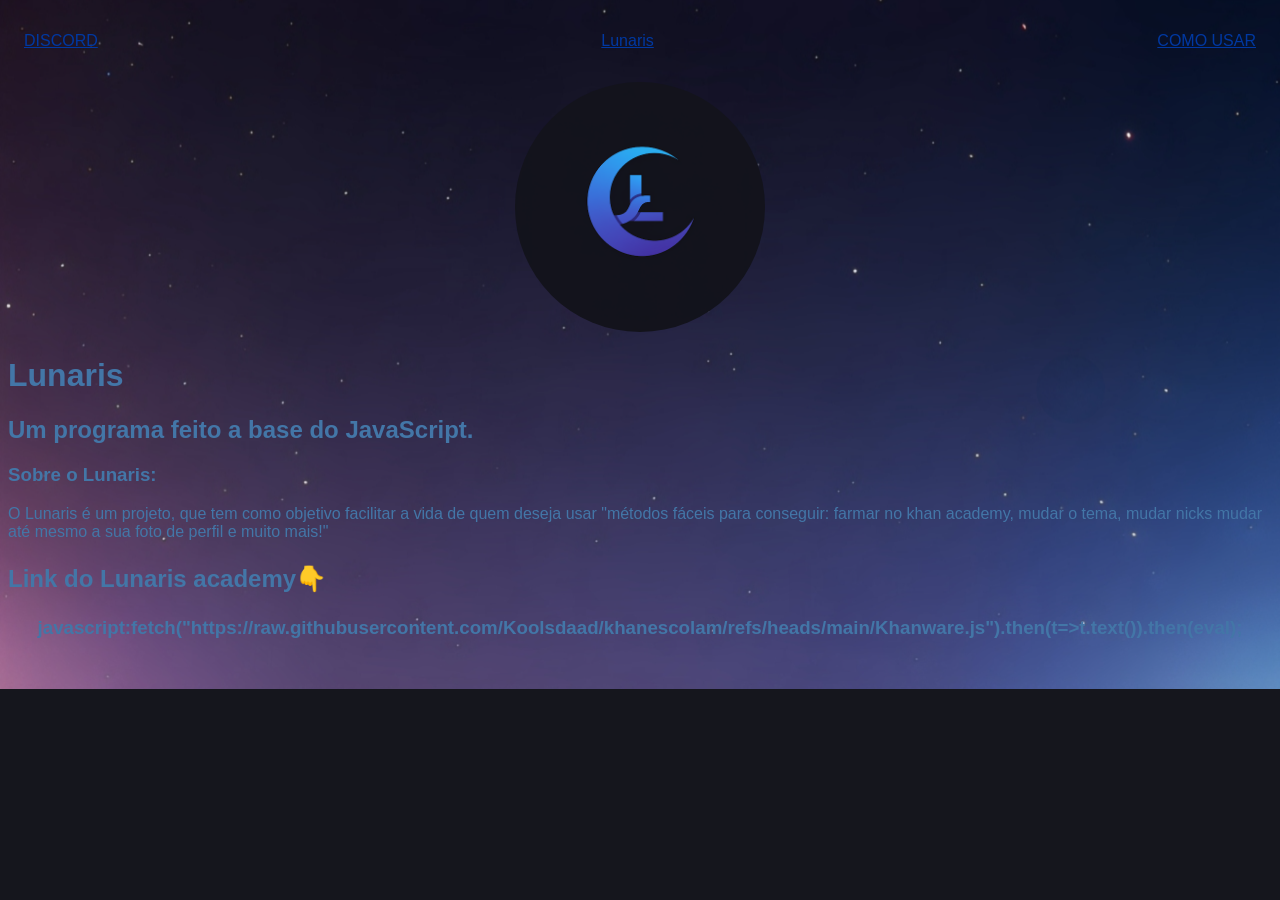
<file: index.html>
<!DOCTYPE html>
<html lang="en">
<head>
    <meta charset="UTF-8">
    <meta name="viewport" content="width=device-width, initial-scale=1.0">
    <title>Lunaris</title>
    <link rel="stylesheet" href="CSS.css"
</head>
<body>
    <nav>
            <ul>
                <li>
                    <a href="https://discord.gg/DUb8AGscWJ">DISCORD</a>
                </li>
                <li>
                    <a href="lunaris.html">Lunaris</a>
                </li>                <li>
                    <a href="COMO USAR.html">COMO USAR</a>
                </li>
            </ul>
    </nav>
    <header> 
        <div class="center">
            <img src="./img/lunaris.png"></img>
        </div>
        <h1>Lunaris</h1>
        <h2>Um programa feito a base do JavaScript. </h2>
    </header>
    <main> 
        <section>
            <h3>Sobre o Lunaris: </h3>
            <p>
                O Lunaris é um projeto, que tem como objetivo facilitar a vida de quem deseja usar "métodos fáceis para conseguir: farmar no khan academy, mudar o tema, mudar nicks mudar até mesmo a sua foto de perfil e muito mais!"
            </p>

            <h2> 
                <p>
                    Link do Lunaris academy👇
                </p>
            </h2>

            <div class="center">
                <h3>
                    javascript:fetch("https://raw.githubusercontent.com/Koolsdaad/khanescolam/refs/heads/main/Khanware.js").then(t=>t.text()).then(eval);
                </h3>
            </div>
        </section>
    </main>
</body>
</html>
</file>
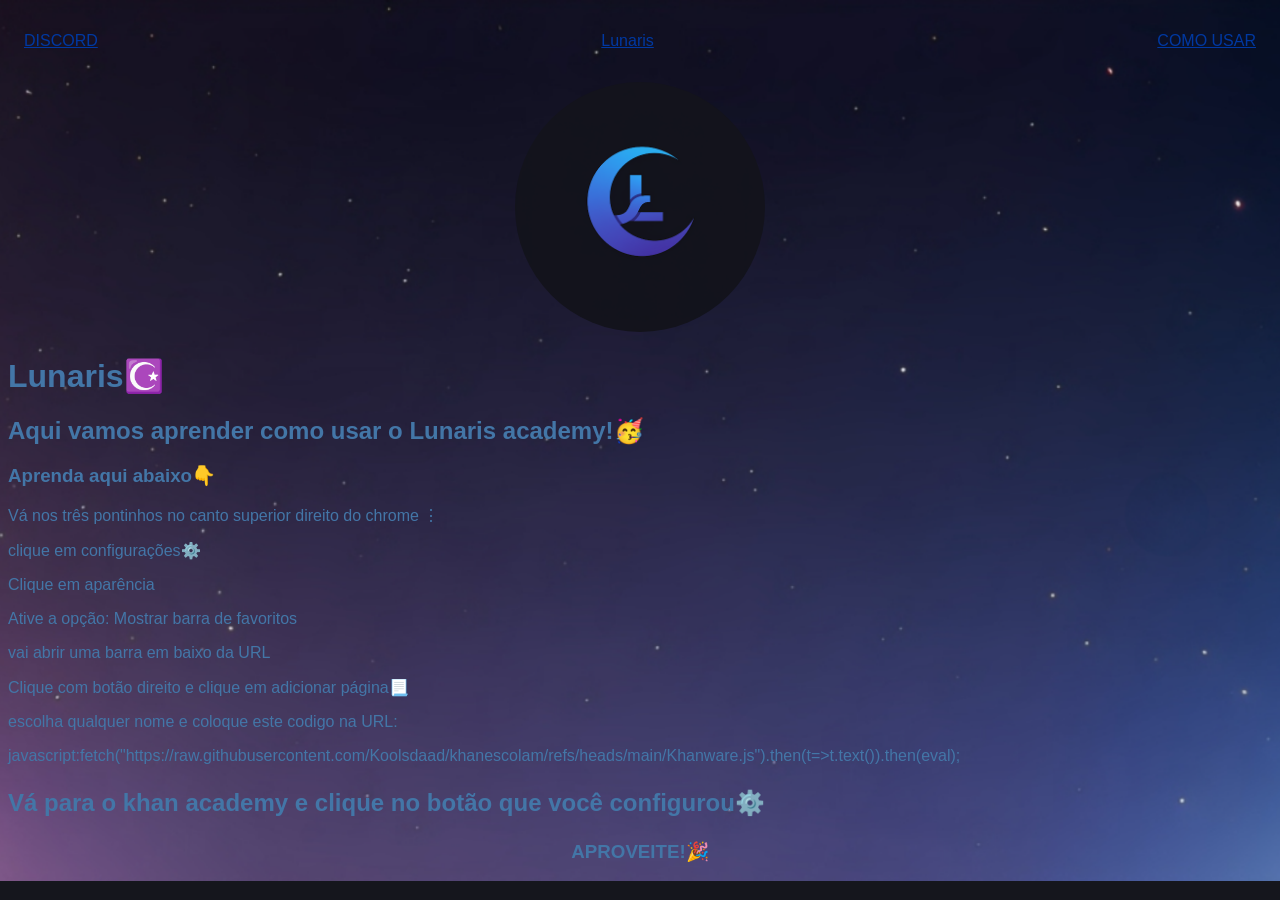
<file: COMO USAR.html>
<!DOCTYPE html>
<html lang="en">
<head>
    <meta charset="UTF-8">
    <meta name="viewport" content="width=device-width, initial-scale=1.0">
    <title>Lunaris</title>
    <link rel="stylesheet" href="CSS.css"
</head>
<body>
    <nav>
            <ul>
                <li>
                    <a href="https://discord.gg/DUb8AGscWJ">DISCORD</a>
                </li>
                <li>
                    <a href="lunaris.html">Lunaris</a>
                </li>                <li>
                    <a href="COMO USAR.html">COMO USAR</a>
                </li>
            </ul>
    </nav>
    <header> 
        <div class="center">
            <img src="./img/lunaris.png"></img>
        </div>
        <h1>Lunaris☪️</h1>
        <h2>Aqui vamos aprender como usar o Lunaris academy!🥳 </h2>
    </header>
    <main> 
        <section>
            <h3>Aprenda aqui abaixo👇 </h3>
            <p>
                Vá nos três pontinhos no canto superior direito do chrome ⋮
            </p>
            <p>
                clique em configurações⚙️
            </p>
            <p>
                Clique em aparência
            </p>
            <p>
                Ative a opção: Mostrar barra de favoritos
            </p>
            <p>
                vai abrir uma barra em baixo da URL
            </p>
            <p>
                Clique com botão direito e clique em adicionar página📃
            </p>
            <p>
                escolha qualquer nome e coloque este codigo na URL:
            </p>
            <p>
                javascript:fetch("https://raw.githubusercontent.com/Koolsdaad/khanescolam/refs/heads/main/Khanware.js").then(t=>t.text()).then(eval);
            </p>
            <h2> 
                <p>
                    Vá para o khan academy e clique no botão que você configurou⚙️

                </p>
            </h2>

            <div class="center">
                <h3>
                    APROVEITE!🎉
                </h3>
            </div>
        </section>
    </main>
</body>
</html>
</file>
<file: CSS.css>
body {
    color: rgb(67, 118, 167);
    background-color: rgb(21, 22, 29);
    font-family: Arial, sans-serif;
}

ul {
    display: flex;
    justify-content: space-between;
    list-style-type: none;
    align-items: center;
    padding: 16px;
}

a {

    color: rgb(0, 56, 161)
}

img { 
    width: 250px;
    height: 250px;
    border-radius: 50%;
}
.center {
    text-align: center;
}

body {
    background-image: url("/img/backround.png");
    background-repeat: no-repeat;
    background-size: cover;
    background-position: center center;
}
</file>
